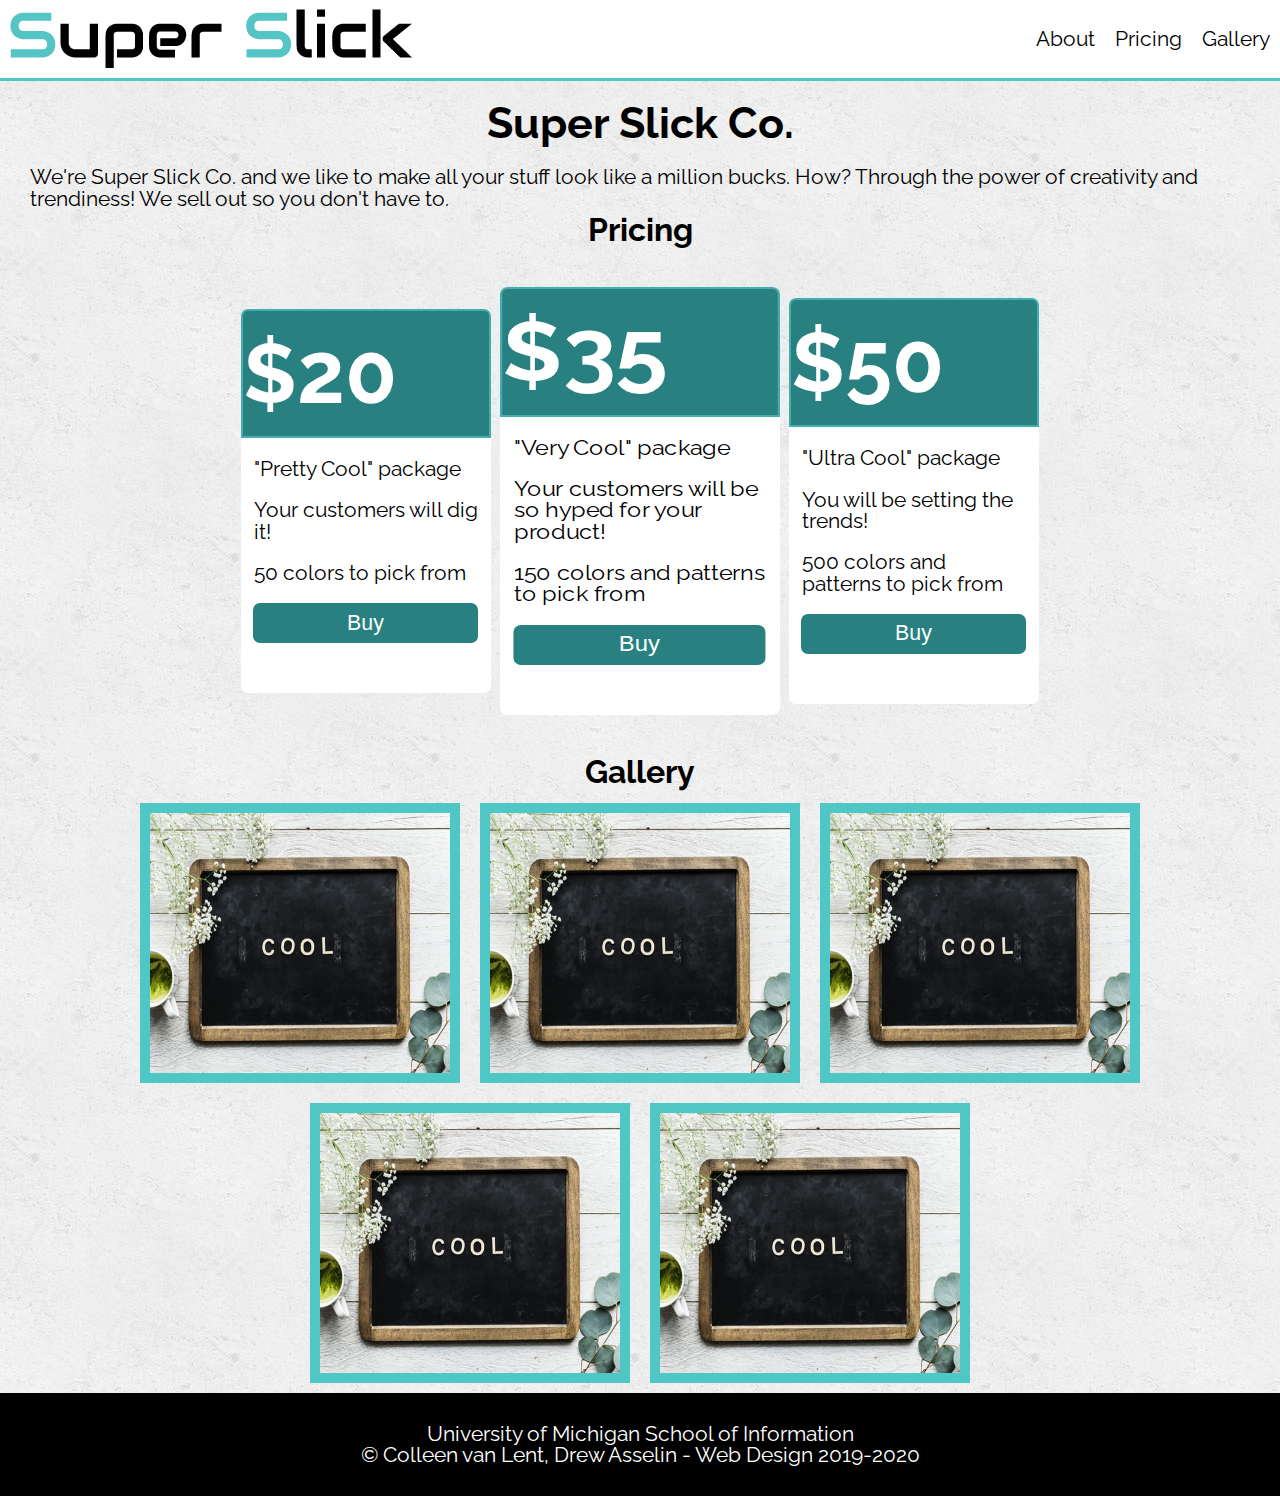
<file: index.html>
<!DOCTYPE html>
<html lang="en">
  <head>
    <meta charset="utf-8">
    <link rel="shortcut icon" type="image/png" href="images/logo_icon.png"/>

    <link rel="stylesheet" type="text/css" href="css/html5reset.css">
    <link rel="stylesheet" type="text/css" href="css/style.css">
    <link href="https://fonts.googleapis.com/css?family=Raleway:200&display=swap" rel="stylesheet">
    <title>Super Slick Co.</title>
  </head>
  <body>
    <a class = "skip" href="#skip">Skip to Main Content</a>
    <header>
      <img src="images/logo.png" alt="Super Slick Co. logo" id = "logo">
      <nav>
        <ul class="nav_links">
          <li class="nav_item"><a href="#skip">About</a></li>
          <li class="nav_item"><a href="#pricing">Pricing</a></li>
          <li class="nav_item"><a href="#gallery">Gallery</a></li>
        </ul>
    </nav>
  </header>
  <main class="about" id="skip">
    <h1>Super Slick Co.</h1>
    <p>We're Super Slick Co. and we like to make all your stuff look like a million bucks. How? Through the power of creativity and trendiness! We sell out so you don't have to.</p>

    <h2 id = "pricing">Pricing</h2>
      <div class="pricing">
        <div class="card">
          <header><h3>$20</h3></header>
          <ul>
            <li>"Pretty Cool" package</li>
            <li>Your customers will dig it!</li>
            <li>50 colors to pick from</li>
          </ul>
          <button>Buy</button>
        </div>
        <div class="card card_big">
          <header><h3>$35</h3></header>
          <ul>
            <li>"Very Cool" package</li>
            <li>Your customers will be so hyped for your product!</li>
            <li>150 colors and patterns to pick from</li>
          </ul>
          <button>Buy</button>
        </div>
        <div class="card">
          <header><h3>$50</h3></header>
          <ul>
            <li>"Ultra Cool" package</li>
            <li>You will be setting the trends!</li>
            <li>500 colors and patterns to pick from</li>
          </ul>
          <button>Buy</button>
        </div>
      </div>

      <h2 id = "gallery">Gallery</h2>
        <div class="gallery"> 
          <img id="image1" src="images/sample.jpg" alt="" />
          <img id="image2" src="images/sample.jpg" alt="" />
          <img id="image3" src="images/sample.jpg" alt="" />
          <img id="image4" src="images/sample.jpg" alt="" />
          <img id="image5" src="images/sample.jpg" alt="" />
        </div>
      </main>

    <footer>
      <p>University of Michigan School of Information <br/>
        &copy; Colleen van Lent, Drew Asselin - Web Design 2019-2020</p>
    </footer>
  </body>
</html>
</file>
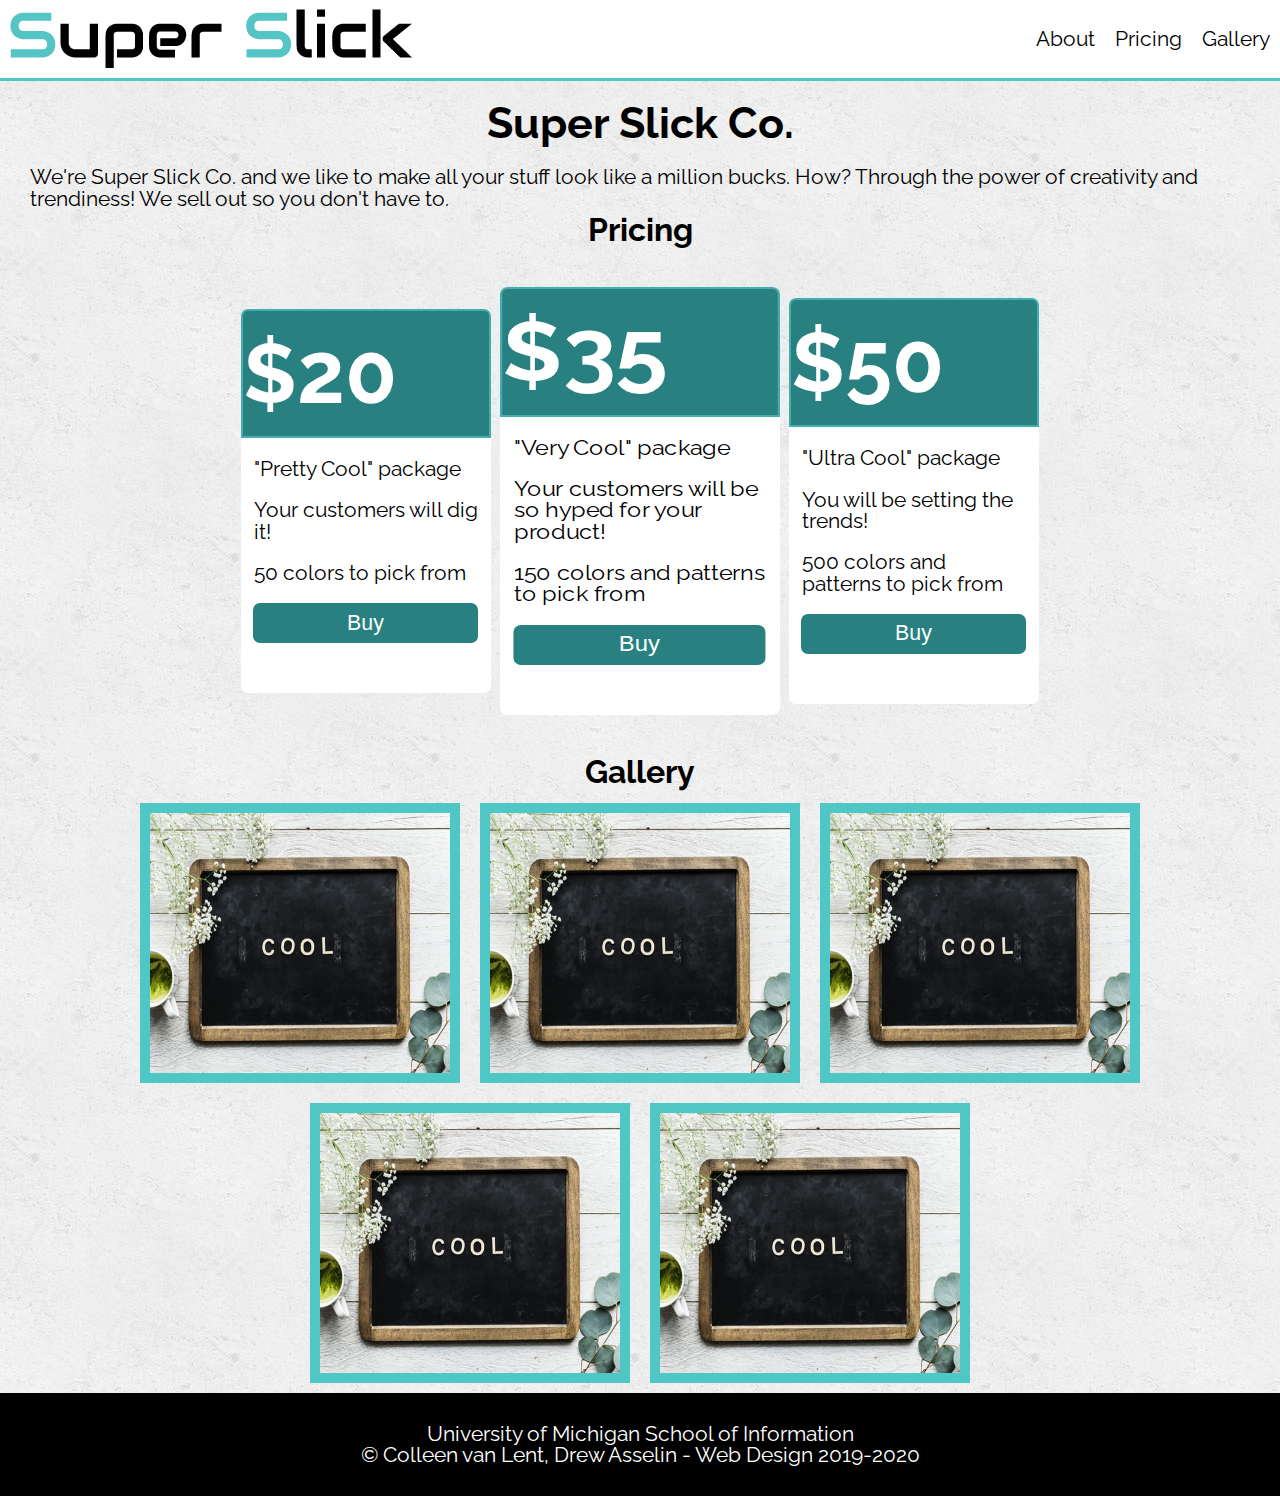
<file: hw5-correct.html>
<!DOCTYPE html>
<html lang="en">
  <head>
    <meta charset="utf-8">
    <meta name="viewport" content="width=device-width, initial-scale=1.0">
    <link rel="shortcut icon" type="image/png" href="images/logo_icon.png"/>

    <link rel="stylesheet" type="text/css" href="css/html5reset.css">
    <link rel="stylesheet" type="text/css" href="css/style.css">
    <link href="https://fonts.googleapis.com/css?family=Raleway:200&display=swap" rel="stylesheet">
    <title>Super Slick Co.</title>
  </head>
  <body>
    <a class = "skip" href="#skip">Skip to Main Content</a>
    <header>
      <img src="images/logo.png" alt="Super Slick Co. logo" id = "logo">
      <nav>
        <ul class="nav_links">
          <li class="nav_item"><a href="#skip">About</a></li>
          <li class="nav_item"><a href="#pricing">Pricing</a></li>
          <li class="nav_item"><a href="#gallery">Gallery</a></li>
        </ul>
    </nav>
  </header>
  <main class="about" id="skip">
    <h1>Super Slick Co.</h1>
    <p>We're Super Slick Co. and we like to make all your stuff look like a million bucks. How? Through the power of creativity and trendiness! We sell out so you don't have to.</p>

    <h2 id = "pricing">Pricing</h2>
      <div class="pricing">
        <div class="card">
          <header><h3>$20</h3></header>
          <ul>
            <li>"Pretty Cool" package</li>
            <li>Your customers will dig it!</li>
            <li>50 colors to pick from</li>
          </ul>
          <button>Buy</button>
        </div>
        <div class="card card_big">
          <header><h3>$35</h3></header>
          <ul>
            <li>"Very Cool" package</li>
            <li>Your customers will be so hyped for your product!</li>
            <li>150 colors and patterns to pick from</li>
          </ul>
          <button>Buy</button>
        </div>
        <div class="card">
          <header><h3>$50</h3></header>
          <ul>
            <li>"Ultra Cool" package</li>
            <li>You will be setting the trends!</li>
            <li>500 colors and patterns to pick from</li>
          </ul>
          <button>Buy</button>
        </div>
      </div>

      <h2 id = "gallery">Gallery</h2>
        <div class="gallery"> 
          <img id="image1" src="images/sample.jpg" alt="" />
          <img id="image2" src="images/sample.jpg" alt="" />
          <img id="image3" src="images/sample.jpg" alt="" />
          <img id="image4" src="images/sample.jpg" alt="" />
          <img id="image5" src="images/sample.jpg" alt="" />
        </div>
      </main>

    <footer>
      <p>University of Michigan School of Information <br/>
        &copy; Colleen van Lent, Drew Asselin - Web Design 2019-2020</p>
    </footer>
  </body>
</html>
</file>
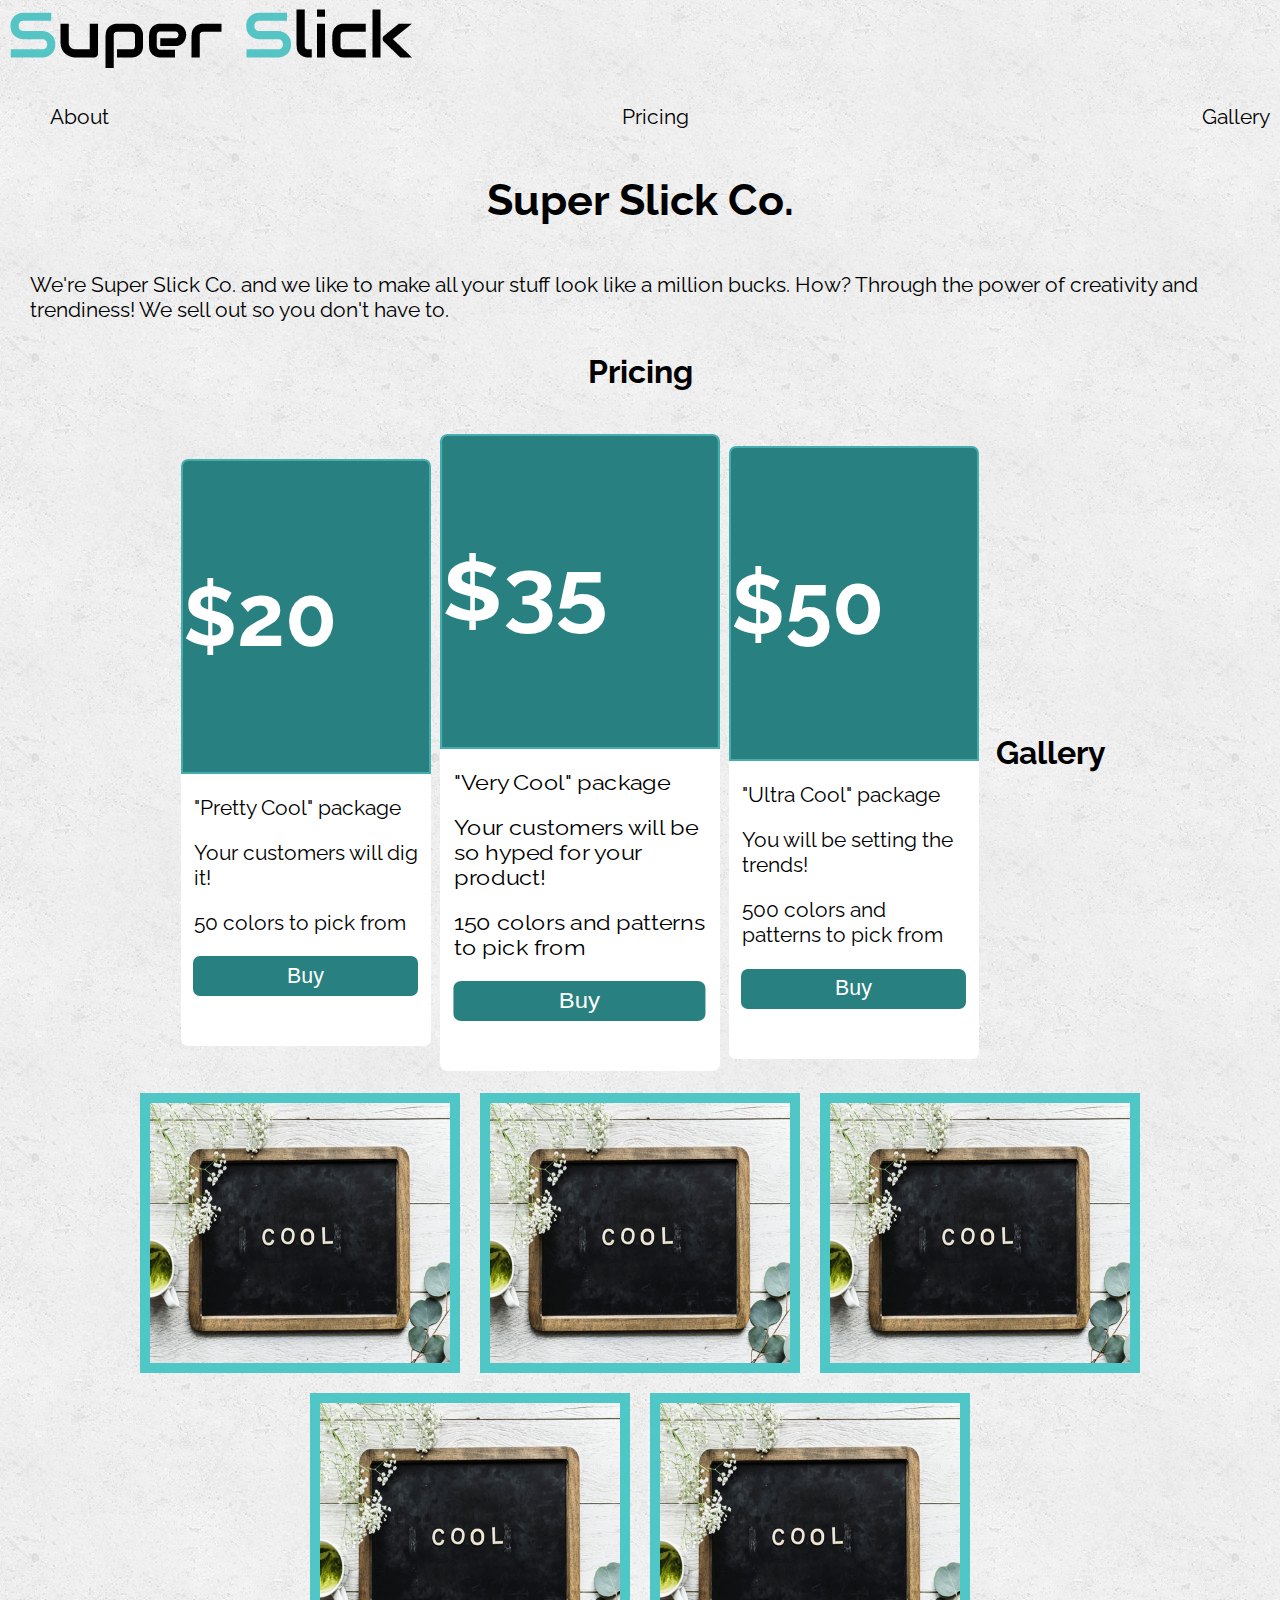
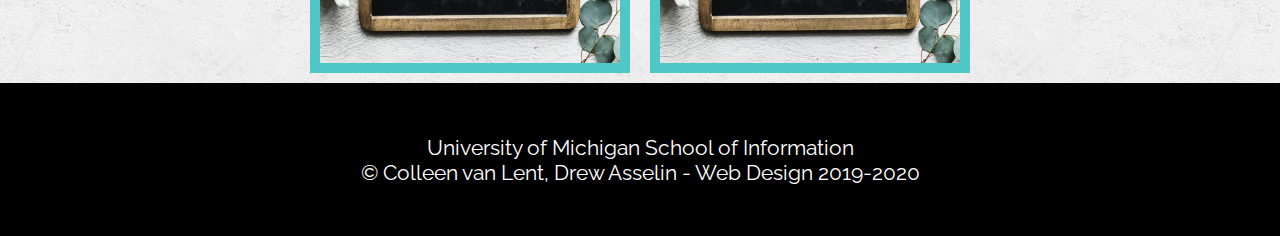
<file: hw5.html>
<!DOCTYPE html>
<html lang="en">
  <head>
    <meta charset="utf-8">
    <link rel="shortcut icon" type="image/png" href="images/logo_icon.png"/>

    <link rel="stylesheet" type="text/css" href="css/style.css">
    <link href="https://fonts.googleapis.com/css?family=Raleway:200&display=swap" rel="stylesheet">
    <title>Super Slick Co.</title>
  </head>
  <body>
    <a class = "skip" href="#skip">Skip to Main Content</a>
    <div class="nav_img">
      <img src="images/logo.png" alt="logo" id = "logo">
      <nav>
        <ul class="nav_links">
          <li class="nav_item"><a href="#skip">About</a></li>
          <li class="nav_item"><a href="#pricing">Pricing</a></li>
          <li class="nav_item"><a href="#gallery">Gallery</a></li>
        </ul>
      </nav>
    </div>
    <main class="about" id="skip">
<!--     <img src="images/logo.png" alt="logo" id="logo">
 -->    <h1>Super Slick Co.</h1>
    <p>We're Super Slick Co. and we like to make all your stuff look like a million bucks. How? Through the power of creativity and trendiness! We sell out so you don't have to.</p>
    </div>

    <h2>Pricing</h2>
    <a id="pricing"></a>
      <div class="pricing">
        <div id="low" class="card">
          <header><h3>$20</h3></header>
          <ul>
            <li>"Pretty Cool" package</li>
            <li>Your customers will dig it!</li>
            <li>50 colors to pick from</li>
          </ul>
          <button>Buy</button>
        </div>
        <div id="mid" class="card card_big">
          <header><h3>$35</h3></header>
          <ul>
            <li>"Very Cool" package</li>
            <li>Your customers will be so hyped for your product!</li>
            <li>150 colors and patterns to pick from</li>
          </ul>
          <button>Buy</button>
        </div>
        <div id="high" class="card">
          <header><h3>$50</h3></header>
          <ul>
            <li>"Ultra Cool" package</li>
            <li>You will be setting the trends!</li>
            <li>500 colors and patterns to pick from</li>
          </ul>
          <button>Buy</button>
        </div>

      <h2>Gallery</h2>
      <a id="gallery"></a>
        <div class="gallery"> 
          <img id="image1" src="images/sample.jpg" alt="" />
          <img id="image2" src="images/sample.jpg" alt="" />
          <img id="image3" src="images/sample.jpg" alt="" />
          <img id="image4" src="images/sample.jpg" alt="" />
          <img id="image5" src="images/sample.jpg" alt="" />
        </div>
  </main>

    <footer>
      <p>University of Michigan School of Information <br/>
        &copy; Colleen van Lent, Drew Asselin - Web Design 2019-2020</p>
    </footer>
  </body>
</html>
</file>
<file: css/style.css>
body{
  font-family: 'Raleway', sans-serif; /* Test for this*/
  margin: 0;
  padding: 0;
  font-size: 16pt; /* test for this! Make all sizes em or rem */
  background-image: url('../images/concrete_seamless.png');
}

h1{
  font-size: 2em;
  text-align: center;
  line-height: 2;
}

h2{
  font-size: 1.5em;
  text-align: center;
  padding: 5px;
}

p {
  padding: 0 30px;
}

a.skip{
  background: white;
  left: 0;
  padding: 6px;
  position: absolute;
  top: -40px;
  -webkit-transition: top 1s ease-out;
  transition: top 1s ease-out;
  z-index: 1;
}

a.skip:focus{
  top:20px;
  color: black;
  text-decoration-style: solid;
}

*:focus{
  border: 2px solid black;
}

footer{
  background-color: black;
  color: white;
  padding: 30px;
  text-align: center;
}

/*
Keyframes for animation*/


@-webkit-keyframes logo_wiggle{
  from {
    width: 25px
  }
  to {
    width: 420px
  }
}

@keyframes logo_wiggle{
  from {
    width: 25px
  }
  to {
    width: 420px
  }
} 

#logo{
  -webkit-animation-name: logo_wiggle ;
  -webkit-animation-duration: 3s;
  animation-name: logo_wiggle;
  animation-duration: 3s;
}

/* Cards! */
.pricing{
    min-height: 500px;
    display: flex;
    flex-wrap: wrap;
    align-items: center;
    justify-content: center;
}

.card {
  flex-basis: 400px;
  margin: 12px;
  background: #fff;
  border-radius: 7px;
  padding: 0 0 50px 0;
}

.card > header{
  background: #288080;
  border: 2px solid #45ADAD;
  padding: 20px 0;
  border-radius: 7px 7px 0 0;
}

.card > ul{
  list-style: none;
  padding: 0;
}

.card > ul li {
  width: 90%;
  margin: 20px auto;
}

.card button{
  width: 90%;
  height: 40px;
  border: 0;
  margin-left: 12px;
  border-radius: 7px;
  background: #288080;
  color: white;
  font-size: 1em;
}

.card h3{
  font-size: 4em;
  color: white;
  text-align: center;
}

.card_big{
  -webkit-transform: initial;
          transform: initial;
}

/* Gallery! */

.gallery{
  display: flex;
  flex-wrap: wrap;
  justify-content: center;
  min-height: 600px;
}

.gallery > img{
  border: 10px #50C7C7 solid;
  margin: 10px;
  width: 300px;
}

/* Navbar */
header{
  display: flex;
  flex-direction: column;
  align-items: center;
  justify-content: space-between;
  background: #fff;
  border-bottom: 3px solid #50C7C7;
}

.nav_links{
  display: flex;
  flex-direction: column;
  justify-content: space-between;
  list-style: none;
}

.nav_item a{
  color: black;
  text-decoration: none;
}

.nav_item a:hover, a:focus{
  color: #50C7C7;
  text-decoration: underline;
  -webkit-text-decoration-style: dotted;
          text-decoration-style: dotted;
}

@media screen and (min-width: 850px){

  /* Cards! */
  .card {
    flex-basis: 250px;
  }

  .card_big{
    -webkit-transform: scaleX(1.12);
            transform: scaleX(1.12);
  }

  /* Navbar */

  header{
    flex-direction: row;

  }

  .nav_links{
    flex-direction: row;
    
  }

  .nav_item a{
    padding: 10px;
  }
}

@media screen and (prefers-reduced-motion: reduce){
  #logo{
    animation: none;

  }
}

@media print { 
  body{
    background-image:none;
    -webkit-print-color-adjust: exact !important;
  }

  .pricing{
  /* align at the top*/
    align-items: flex-start;
  }
  
  .gallery, #gallery{
    display: none;
  }

  .card {
    flex-basis: 200px;
  }


}
</file>
